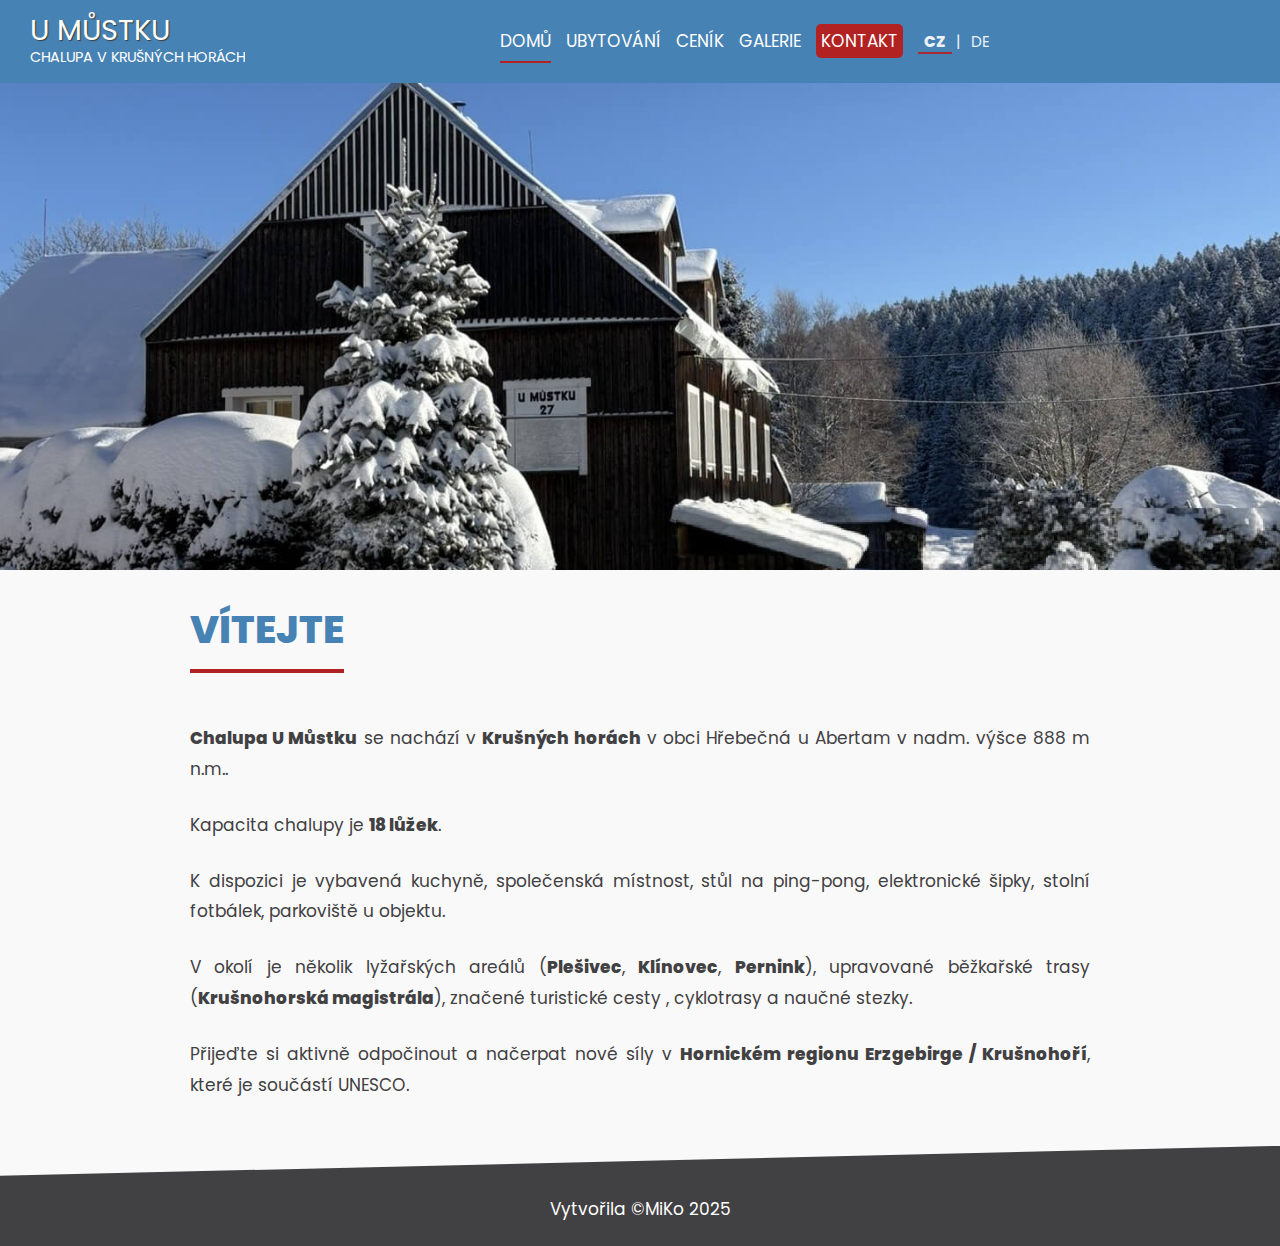
<file: index.html>
<!DOCTYPE html>
<html lang="cs-cz">

<head>
    <meta charset="utf-8"/>
    <meta name="description" content="Webové stránky ubytování Chalupa u Můstku"/>
    <meta name="keywords" content="chalupa, krušné hory, krušnohoří, ubytování, chalupa u můstku, hřebečná"/>
    <meta name="author" content="MiKo"/>
    <meta name="viewport" content="width=device-width, initial-scale=1.0">
    <link rel="stylesheet" href="styl.css" type="text/css"/>
    <link rel="shortcut icon" href="img/mount.png"/>
    <title>U Můstku</title>
</head>

<body>
    <header>
        <div id="logo">
            <h1><span>U Můstku</span></h1>
            <small>Chalupa v Krušných horách</small>
        </div>

        <nav id="nav-menu">
            <ul>
                <li class="aktivni"><a href="index.html">Domů</a></li>
                <li><a href="ubytovani.html">Ubytování</a></li>
                <li><a href="cenik.html">Ceník</a></li>
                <li><a href="galerie.html">Galerie</a></li>
                <li><a class="kontakt-tlacitko" href="kontakt.html">Kontakt</a></li>
                <li class="lang-switch">
                    <a href="#" id="lang-cz">CZ</a> |
                    <a href="#" id="lang-de">DE</a>
                </li>
            </ul>
        </nav>
       
        <div id="hamburger" onclick="toggleMenu()"></div>

        <div></div>
    </header>

    <section class="welcome"></section>
    
    <article>
    <header>
        <h1>Vítejte</h1>
    </header>

    <section class="popis_ubytovani">
        <p>
            <strong>Chalupa U Můstku</strong> se nachází v <strong>Krušných horách</strong> v obci Hřebečná u Abertam v nadm. výšce 888 m n.m..
        </p>
        <p>
            Kapacita chalupy je <strong>18 lůžek</strong>.
        </p>
        <p>
            K dispozici je vybavená kuchyně, společenská místnost, stůl na ping-pong, elektronické šipky, stolní fotbálek, parkoviště u objektu.
        </p>
        <p>
            V okolí je několik lyžařských areálů (<strong>Plešivec</strong>, <strong>Klínovec</strong>, <strong>Pernink</strong>), upravované běžkařské trasy (<strong>Krušnohorská magistrála</strong>), značené turistické cesty , cyklotrasy a naučné stezky.
        </p>
        <p>
            Přijeďte si aktivně odpočinout a načerpat nové síly v <strong>Hornickém regionu Erzgebirge / Krušnohoří</strong>, které je součástí UNESCO.
        </p>

        <div class="cistic"></div>

    </section>
    </article>
    <footer>
        Vytvořila &copy;MiKo 2025
    </footer>

    <script src="js/domovska-obrazovka.js"></script>
    <script src="js/hamburger.js"></script>
    <script src="js/lang-switch.js"></script>
</body>

</html>
</file>
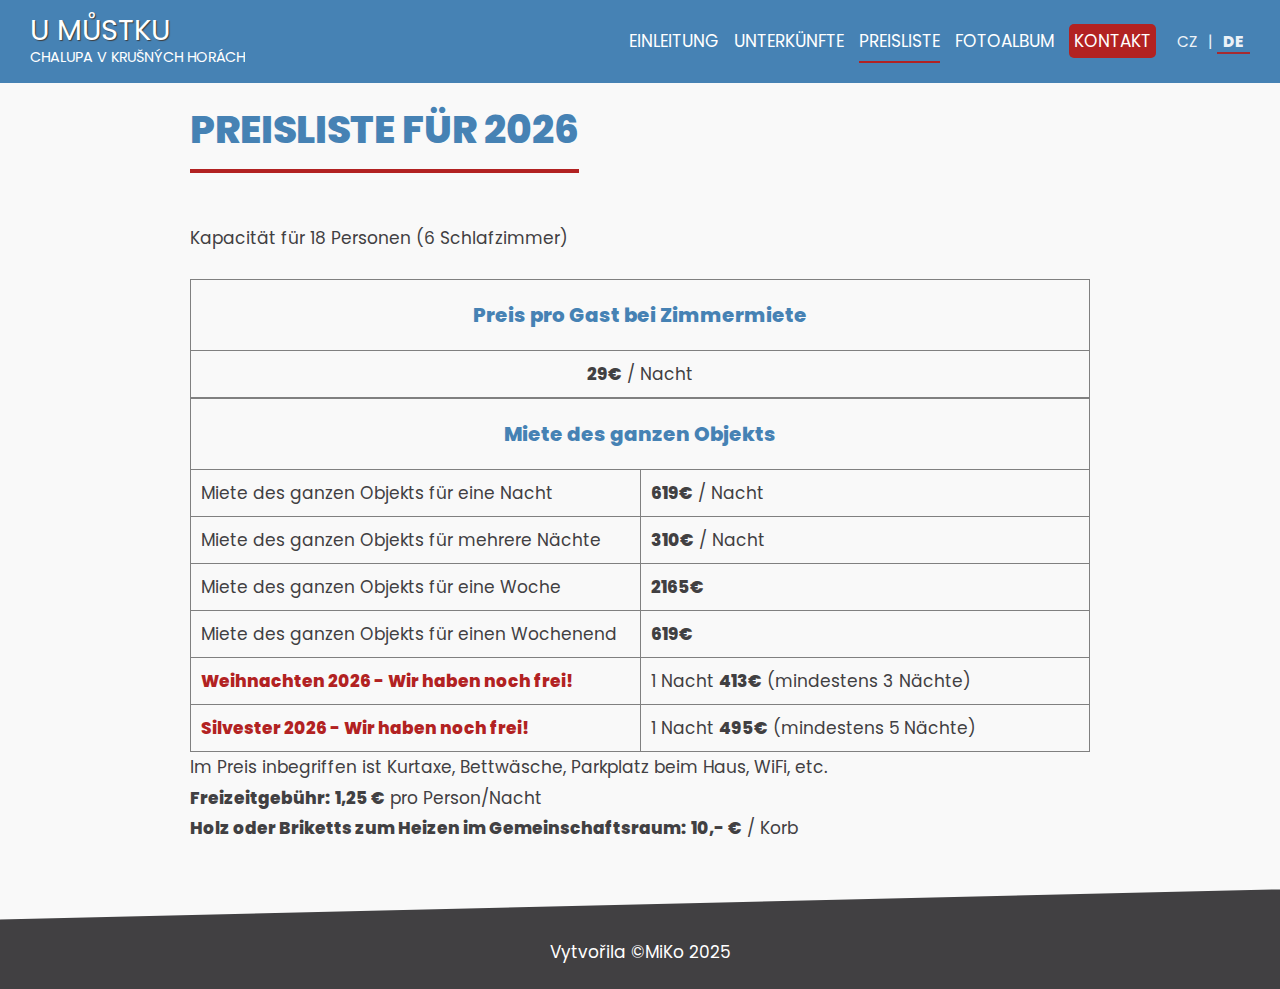
<file: cenik_de.html>
<!DOCTYPE html>
<html lang="de">

<head>
    <meta charset="UTF-8">
    <meta name="description" content="Webové stránky ubytování Chalupa u Můstku"/>
    <meta name="keywords" content="chalupa, krušné hory, krušnohoří, ubytování, chalupa u můstku, hřebečná"/>
    <meta name="author" content="MiKo"/>
    <meta name="viewport" content="width=device-width, initial-scale=1.0">
    <link rel="stylesheet" href="styl.css" type="text/css"/>
    <link rel="shortcut icon" href="img/mount.png"/>
    <title>Preisliste</title>
</head>

<body>
    <header>
        <a href="#" id="logo-link">
            <div id="logo">
                <h1><span>U Můstku</span></h1>
                <small>Chalupa v Krušných horách</small>
            </div>
        </a>

        <nav id="nav-menu">
          <ul>
                <li><a href="index_de.html">Einleitung</a></li>
                <li><a href="ubytovani_de.html">Unterkünfte</a></li>
                <li class="aktivni"><a href="cenik_de.html">Preisliste</a></li>
                <li><a href="galerie_de.html">Fotoalbum</a></li>
                <li><a class="kontakt-tlacitko" href="kontakt_de.html">Kontakt</a></li>
                <li class="lang-switch">
                    <a href="#" id="lang-cz">CZ</a> |
                    <a href="#" id="lang-de">DE</a>
                </li>
            </ul>
        </nav>

        <div id="hamburger" onclick="toggleMenu()"></div>
    </header>
    <article>
        <header>
            <h1>Preisliste für 2026</h1>
        </header>
    <section>
        <p>Kapacität für 18 Personen (6 Schlafzimmer)</p>
    <table id="cena_pokoj">
        <tr class="centrovany">
            <td>
                <h3>Preis pro Gast bei Zimmermiete</h3>
            </td>
        </tr>
        <tr>
            <td><b>29€</b> / Nacht</td>
            
        </tr>
    </table>

        <table id="cena_chalupa">
            <tr class="centrovany">
                <td colspan="2">
                    <h3>Miete des ganzen Objekts</h3>
                </td>
            </tr>
            <tr>
                <td>Miete des ganzen Objekts für eine Nacht</td>
                <td><b>619€</b> / Nacht</td>
            </tr>
            <tr>
                <td>Miete des ganzen Objekts für mehrere Nächte</td>
                <td><b>310€</b> / Nacht</td>
            </tr>
            <tr>
                <td>Miete des ganzen Objekts für eine Woche</td>
                <td><b>2165€</b></td>
            </tr>
            <tr>
                <td>Miete des ganzen Objekts für einen Wochenend</td>
                <td><b>619€</b></td>
            </tr>
            <tr>
                <td class="vanoce">Weihnachten 2026 - Wir haben noch frei!</td>
                <td>1 Nacht <b>413€</b> (mindestens 3 Nächte)</td>
            </tr>
            <tr>
                <td class="silvestr">Silvester 2026 - Wir haben noch frei!</td>
                <td>1 Nacht <b>495€</b> (mindestens 5 Nächte)</td>
            </tr>
        </table>

        <p>
            Im Preis inbegriffen ist Kurtaxe, Bettwäsche, Parkplatz beim Haus, WiFi, etc. </br>
            <b>Freizeitgebühr:</b> <b>1,25 €</b> pro Person/Nacht </br>
            <b>Holz oder Briketts zum Heizen im Gemeinschaftsraum:</b> <b>10,- €</b> / Korb </br>
        </p>

    </section>
    </article>
    <footer>
            Vytvořila &copy;MiKo 2025
    </footer>

    <script src="js/domovska-obrazovka.js"></script>
    <script src="js/hamburger.js"></script>
    <script src="js/lang-switch.js"></script>
</body>

</html>
</file>
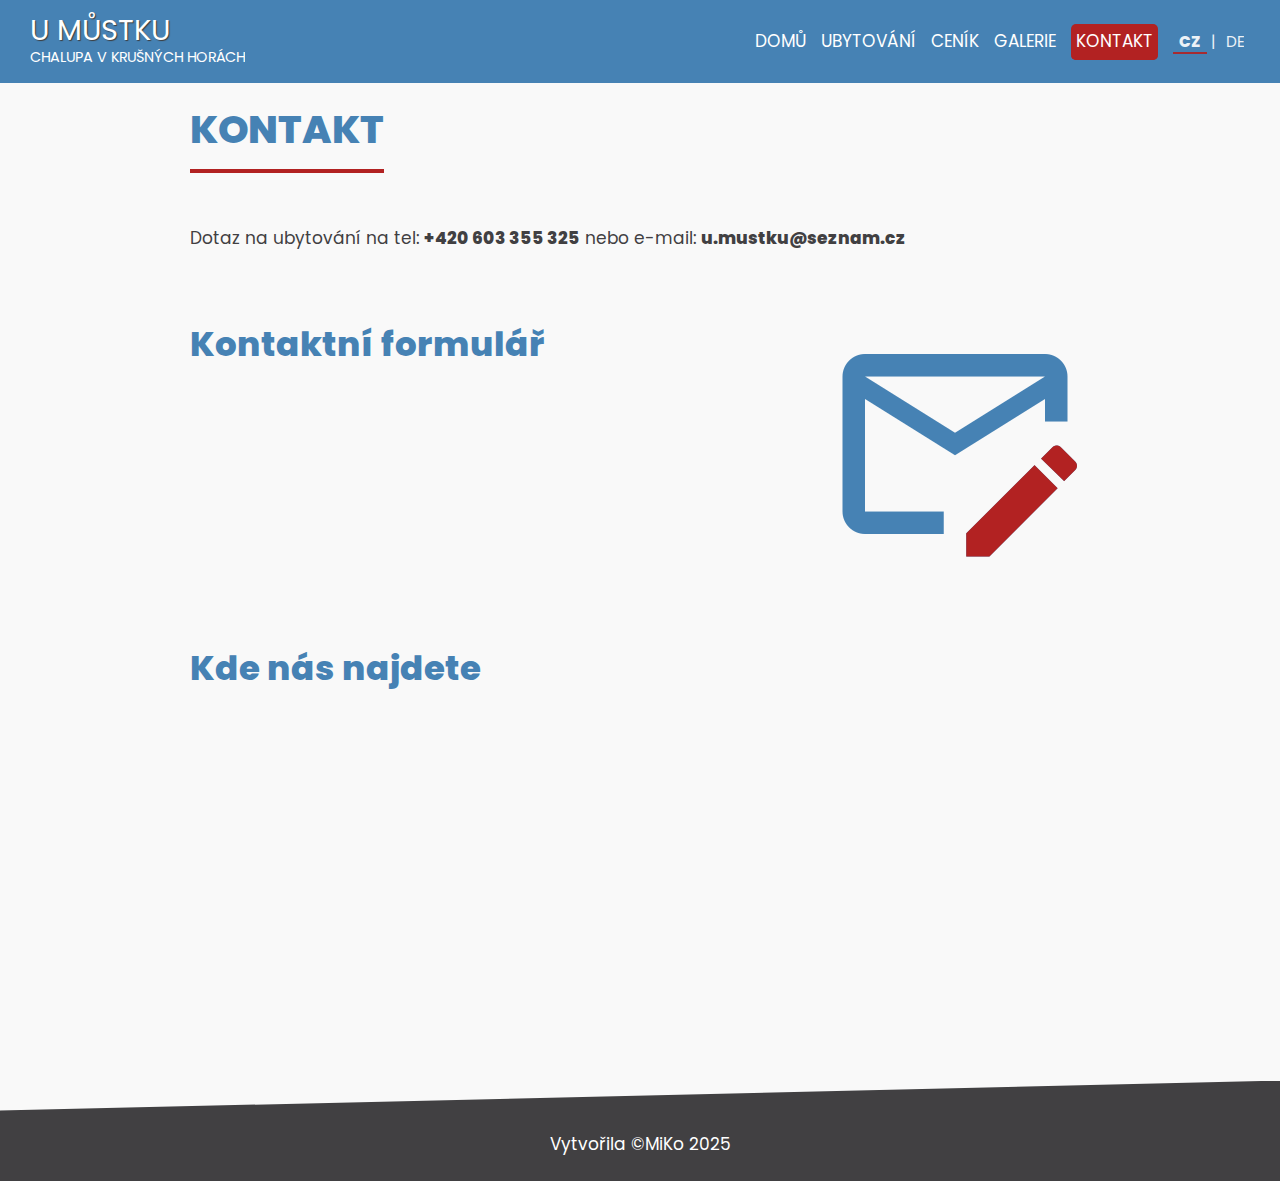
<file: kontakt.html>
<!DOCTYPE html>
<html lang="cs-cz">
<head>
    <meta charset="UTF-8">
    <meta name="description" content="Webové stránky ubytování Chalupa u Můstku"/>
    <meta name="keywords" content="chalupa, krušné hory, krušnohoří, ubytování, chalupa u můstku, hřebečná"/>
    <meta name="author" content="MiKo"/>
    <meta name="viewport" content="width=device-width, initial-scale=1.0">
    <link rel="stylesheet" href="styl.css" type="text/css"/>
    <link rel="shortcut icon" href="img/mount.png"/>
    <title>Kontakt</title>
</head>

<body>
     <header>
        <div id="logo">
            <h1><span>U Můstku</span></h1>
            <small>Chalupa v Krušných horách</small>
        </div>

        <nav id="nav-menu">
            <ul>
                <li><a href="index.html">Domů</a></li>
                <li><a href="ubytovani.html">Ubytování</a></li>
                <li><a href="cenik.html">Ceník</a></li>
                <li><a href="galerie.html">Galerie</a></li>
                <li class="aktivni"><a class="kontakt-tlacitko" href="kontakt.html">Kontakt</a></li>
                <li class="lang-switch">
                    <a href="#" id="lang-cz">CZ</a> |
                    <a href="#" id="lang-de">DE</a>
                </li>
            </ul>
        </nav>

        <div id="hamburger" onclick="toggleMenu()">
            <div></div>
        </div>
    </header>
    <article>
        <header>
            <h1>Kontakt</h1>
        </header>

        <section>
            <p class="kontakt">Dotaz na ubytování na tel: <b>+420 603 355 325</b>  nebo  e-mail: <strong>u.mustku@seznam.cz</strong> 
            </p>
            
            <img src="img/email_color.png" alt="email" class="vlevo"/>
           
            <p class="centrovany">
                <h2>Kontaktní formulář</h2>
                <iframe frameborder="0" scrolling="no" width="500px" height="220px"
                    src="https://www.itnetwork.cz/api/Service-MailForm/696000b07a81f4.73739277">
                </iframe>
            </p>

            <div class="mapa">
                <h2>Kde nás najdete</h2>
                <iframe src="https://www.google.com/maps/embed?pb=!1m18!1m12!1m3!1d2544.2256434849924!2d12.82567947704608!3d50.38099207157903!2m3!1f0!2f0!3f0!3m2!1i1024!2i768!4f13.1!3m3!1m2!1s0x47a0bd7883589cdd%3A0xf9ab11f6e1065f6f!2zQ2hhbHVwYSBVIE3Fr3N0a3UgSMWZZWJlxI1uw6EgMjc!5e0!3m2!1scs!2scz!4v1767903727682!5m2!1scs!2scz" width="960" height="350" style="border:0;" allowfullscreen="" loading="lazy" referrerpolicy="no-referrer-when-downgrade">
                </iframe></div>
        </section>
        <div class="cistic"></div>
    </article>

    <footer>
        Vytvořila &copy;MiKo 2025
    </footer>

    <script src="js/domovska-obrazovka.js"></script>
    <script src="js/hamburger.js"></script>
    <script src="js/lang-switch.js"></script>
</body>

</html>
</file>
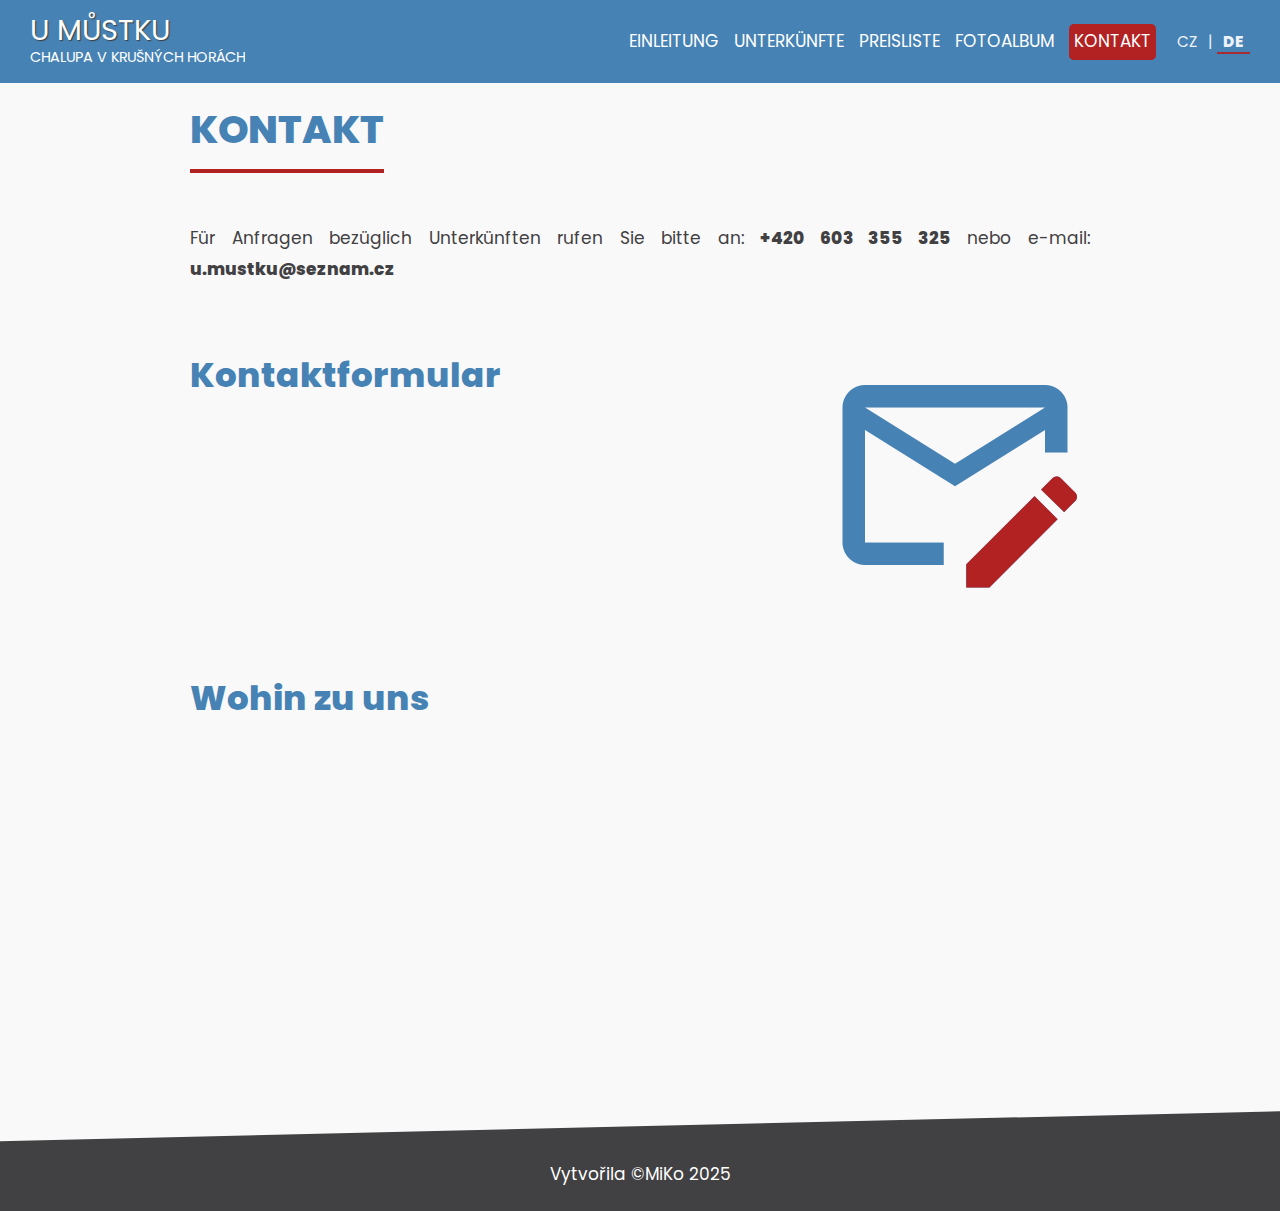
<file: kontakt_de.html>
<!DOCTYPE html>
<html lang="de">
<head>
    <meta charset="UTF-8">
    <meta name="description" content="Webové stránky ubytování Chalupa u Můstku"/>
    <meta name="keywords" content="chalupa, krušné hory, krušnohoří, ubytování, chalupa u můstku, hřebečná"/>
    <meta name="author" content="MiKo"/>
    <meta name="viewport" content="width=device-width, initial-scale=1.0">
    <link rel="stylesheet" href="styl.css" type="text/css"/>
    <link rel="shortcut icon" href="img/mount.png"/>
    <title>Kontakt</title>
</head>

<body>
     <header>
        <a href="#" id="logo-link">
            <div id="logo">
                <h1><span>U Můstku</span></h1>
                <small>Chalupa v Krušných horách</small>
            </div>
        </a>

        <nav id="nav-menu">
            <ul>
                <li><a href="index_de.html">Einleitung</a></li>
                <li><a href="ubytovani_de.html">Unterkünfte</a></li>
                <li><a href="cenik_de.html">Preisliste</a></li>
                <li><a href="galerie_de.html">Fotoalbum</a></li>
                <li class="aktivni"><a class="kontakt-tlacitko" href="kontakt_de.html">Kontakt</a></li>
                <li class="lang-switch">
                    <a href="#" id="lang-cz">CZ</a> |
                    <a href="#" id="lang-de">DE</a>
                </li>
            </ul>
        </nav>

        <div id="hamburger" onclick="toggleMenu()"></div>
    </header>
    <article>
        <header>
            <h1>Kontakt</h1>
        </header>

        <section>
            <p class="kontakt">Für Anfragen bezüglich Unterkünften rufen Sie bitte an: <b>+420 603 355 325</b>  nebo  e-mail: <strong>u.mustku@seznam.cz</strong> 
            </p>
            
            <img src="img/email_color.png" alt="email" class="vlevo"/>
           
            <p class="centrovany">
                <h2>Kontaktformular</h2>
                <iframe frameborder="0" scrolling="no" width="500px" height="220px"
                    src="https://www.itnetwork.cz/api/Service-MailForm/696000b07a81f4.73739277">
                </iframe>
            </p>

            <div class="mapa">
                <h2>Wohin zu uns</h2>
                <iframe src="https://www.google.com/maps/embed?pb=!1m18!1m12!1m3!1d2544.2256434849924!2d12.82567947704608!3d50.38099207157903!2m3!1f0!2f0!3f0!3m2!1i1024!2i768!4f13.1!3m3!1m2!1s0x47a0bd7883589cdd%3A0xf9ab11f6e1065f6f!2zQ2hhbHVwYSBVIE3Fr3N0a3UgSMWZZWJlxI1uw6EgMjc!5e0!3m2!1scs!2scz!4v1767903727682!5m2!1scs!2scz" width="960" height="350" style="border:0;" allowfullscreen="" loading="lazy" referrerpolicy="no-referrer-when-downgrade">
                </iframe></div>
        </section>
        <div class="cistic"></div>
    </article>

    <footer>
        Vytvořila &copy;MiKo 2025
    </footer>

    <script src="js/domovska-obrazovka.js"></script>
    <script src="js/hamburger.js"></script>
    <script src="js/lang-switch.js"></script>
</body>

</html>
</file>
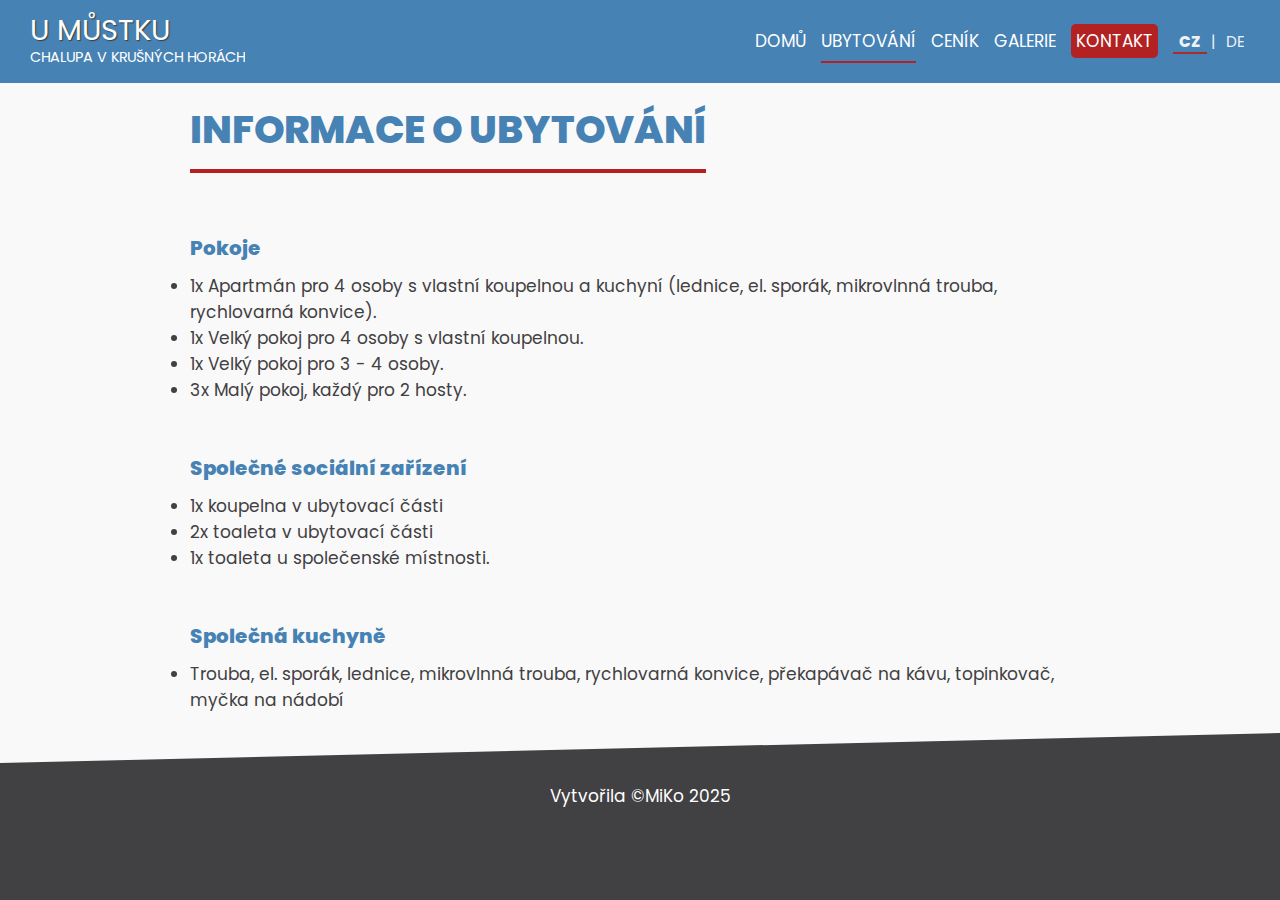
<file: ubytovani.html>
<!DOCTYPE html>
<html lang="cs-cz">

<head>
    <meta charset="UTF-8">
    <meta name="description" content="Webové stránky ubytování Chalupa u Můstku"/>
    <meta name="keywords" content="chalupa, krušné hory, krušnohoří, ubytování, chalupa u můstku, hřebečná"/>
    <meta name="author" content="MiKo"/>
    <meta name="viewport" content="width=device-width, initial-scale=1.0">
    <link rel="stylesheet" href="styl.css" type="text/css"/>
    <link rel="shortcut icon" href="img/mount.png"/>
    <title>Ubytování</title>
</head>

<body>
    <header>
        <div id="logo">
            <h1><span>U Můstku</span></h1>
            <small>Chalupa v Krušných horách</small>
        </div>

        <nav id="nav-menu">
            <ul>
                <li><a href="index.html">Domů</a></li>
                <li class="aktivni"><a href="ubytovani.html">Ubytování</a></li>
                <li><a href="cenik.html">Ceník</a></li>
                <li><a href="galerie.html">Galerie</a></li>
                <li><a class="kontakt-tlacitko" href="kontakt.html">Kontakt</a></li>
                <li class="lang-switch">
                    <a href="#" id="lang-cz">CZ</a> |
                    <a href="#" id="lang-de">DE</a>
                </li>
            </ul>
        </nav>

        <div id="hamburger" onclick="toggleMenu()"></div>
    </header>
    <article>
        <header>
            <h1>Informace o ubytování</h1>
        </header>
    <section>
            <h3>Pokoje</h3>
                <ul>
                    <li>1x Apartmán pro 4 osoby s vlastní koupelnou a kuchyní (lednice, el. sporák, mikrovlnná trouba, rychlovarná konvice).</li>
                    <li>1x Velký pokoj pro 4 osoby s vlastní koupelnou.</li>
                    <li>1x Velký pokoj pro 3 - 4 osoby.</li>
                    <li>3x Malý pokoj, každý pro 2 hosty.</li>
                </ul>
            <h3 class="ubytko">Společné sociální zařízení</h3>
               <ul>
                    <li>1x koupelna v ubytovací části</li>
                    <li>2x toaleta v ubytovací části</li>
                    <li>1x toaleta u společenské místnosti.</li>
                </ul>
            <h3 class="ubytko">Společná kuchyně</h3>
                <ul>
                    <li>Trouba, el. sporák, lednice, mikrovlnná trouba, rychlovarná konvice, překapávač na kávu, topinkovač, myčka na nádobí</li>
                </ul>
    </section>
    </article>
    <footer>
        Vytvořila &copy;MiKo 2025
    </footer>

    <script src="js/domovska-obrazovka.js"></script>
    <script src="js/hamburger.js"></script>
    <script src="js/lang-switch.js"></script>
</body>

</html>
</file>
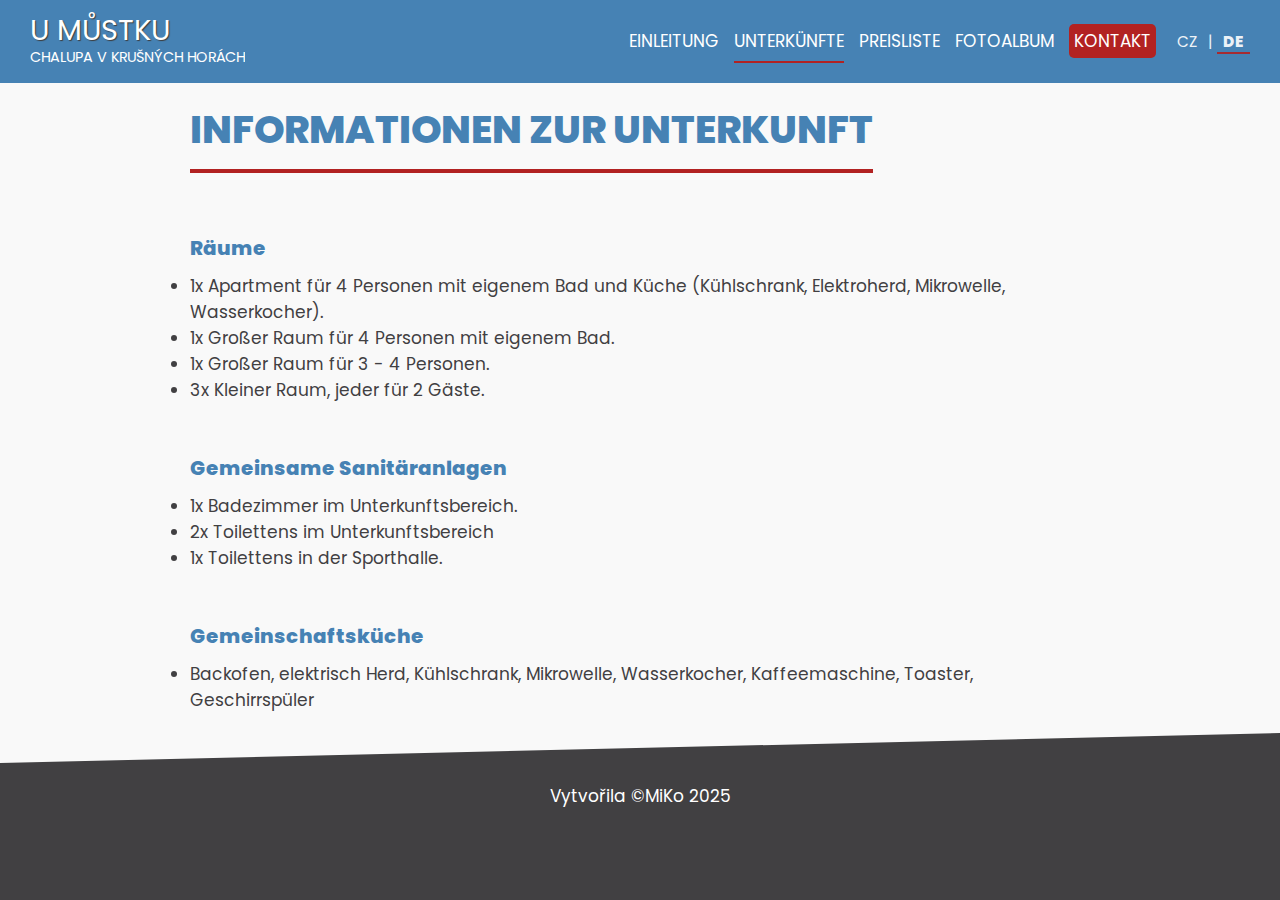
<file: ubytovani_de.html>
<!DOCTYPE html>
<html lang="de">

<head>
    <meta charset="UTF-8">
    <meta name="description" content="Webové stránky ubytování Chalupa u Můstku"/>
    <meta name="keywords" content="chalupa, krušné hory, krušnohoří, ubytování, chalupa u můstku, hřebečná"/>
    <meta name="author" content="MiKo"/>
    <meta name="viewport" content="width=device-width, initial-scale=1.0">
    <link rel="stylesheet" href="styl.css" type="text/css"/>
    <link rel="shortcut icon" href="img/mount.png"/>
    <title>Unterkünfte</title>
</head>

<body>
    <header>
        <a href="#" id="logo-link">
            <div id="logo">
                <h1><span>U Můstku</span></h1>
                <small>Chalupa v Krušných horách</small>
            </div>
        </a>

        <nav id="nav-menu">
            <ul>
                <li><a href="index_de.html">Einleitung</a></li>
                <li class="aktivni"><a href="ubytovani_de.html">Unterkünfte</a></li>
                <li><a href="cenik_de.html">Preisliste</a></li>
                <li><a href="galerie_de.html">Fotoalbum</a></li>
                <li><a class="kontakt-tlacitko" href="kontakt_de.html">Kontakt</a></li>
                <li class="lang-switch">
                    <a href="#" id="lang-cz">CZ</a> |
                    <a href="#" id="lang-de">DE</a>
                </li>
            </ul>
        </nav>

        <div id="hamburger" onclick="toggleMenu()">
            <div></div>
        </div>
    </header>
    <article>
        <header>
            <h1>Informationen zur Unterkunft</h1>
        </header>
    <section>
            <h3>Räume</h3>
                <ul>
                    <li>1x Apartment für 4 Personen mit eigenem Bad und Küche (Kühlschrank, Elektroherd, Mikrowelle, Wasserkocher).</li>
                    <li>1x Großer Raum für 4 Personen mit eigenem Bad.</li>
                    <li>1x Großer Raum für 3 - 4 Personen.</li>
                    <li>3x Kleiner Raum, jeder für 2 Gäste.</li>
                </ul>
            <h3 class="ubytko">Gemeinsame Sanitäranlagen</h3>
               <ul>
                    <li>1x Badezimmer im Unterkunftsbereich.</li>
                    <li>2x Toilettens im Unterkunftsbereich</li>
                    <li>1x Toilettens in der Sporthalle.</li>
                </ul>
            <h3 class="ubytko">Gemeinschaftsküche</h3>
                <ul>
                    <li>Backofen, elektrisch Herd, Kühlschrank, Mikrowelle, Wasserkocher, Kaffeemaschine, Toaster, Geschirrspüler</li>
                </ul>
    </section>
    </article>
    <footer>
        Vytvořila &copy;MiKo 2025
    </footer>

    <script src="js/domovska-obrazovka.js"></script>
    <script src="js/hamburger.js"></script>
    <script src="js/lang-switch.js"></script>
</body>

</html>
</file>
<file: styl.css>
*{
    margin: 0;
    padding: 0;
    box-sizing: border-box;
}

:root{
    --content-padding: 30px
}


@font-face {
    font-family: Poppins;
    src: url(fonty/Poppins-Regular.ttf);
    font-weight: normal;
}
@font-face {
    font-family: Poppins;
    src: url(fonty/Poppins-ExtraBold.ttf);
    font-weight: bold;
}

html {
    background: #414042;
}

body {
    font: 17px "Poppins";
    color: #414042;
    background: #f9f9f9;
    margin: 0;
    padding: 70px 0px 0px 0px;
}

body > header {
    position: fixed;
    top: 0;
    z-index: 10;

    width: 100%;
    background: #4682B4;
    color: white;

    display: flex;
    align-items: center;
    justify-content: space-between;

    padding: 15px var(--content-padding)
}

article h1,
article h2,
article h3,
article h4,
article h5,
article h6 {
    padding: 10px 0;
    color: #4682B4;
}

article h1 {
    margin: 0;
    font-size: 2.3em;
    font-weight: bold;
    text-transform: uppercase;
    border-bottom: 4px solid #B22222;
    width: max-content;
}

article h2 {
    font-size: 2em;
}    

article header {
    padding-bottom: 50px;
} 

article section p {
    margin-bottom: 1.5em;
    line-height: 1.8em;
    text-align: justify;
}

article section a {
    color: #4682B4;
}

article {
    max-width: 960px;
    padding: 20px var(--content-padding);
    margin: 0 auto;
}

.ubytko {
    padding-top: 50px;
}

.avatar {
    float: right;
    width: 300px;
    padding-left: 10px;
    filter: grayscale();
}

.centrovany{
    text-align: center;
}

.cistic {
    clear: both;
}

.reference-tlacitko {
    background: #70b73a;
    color: white;
    font-size: 0.9em;
    text-transform: uppercase;
    text-decoration: none;
    padding: 12px 25px;
    border-radius: 25px;
}

.kontakt-tlacitko{
    background: #B22222;
    padding: 5px 5px;
    border-radius: 5px;
}

.kontakt-tlacitko:hover,

.reference-tlacitko:hover {
    filter: brightness(115%) contrast(85%);
    border: 0;
}

.vlevo{
    float: right;
}

.vanoce {
    color: #B22222;
    font-weight: bold;
}

.silvestr {
    color: #B22222;
    font-weight: bold;
}
.kontakt {
   padding-bottom: 30px;
}


#logo {
    display: flex;
    flex-direction: column;
    justify-content: center;
    max-width: 230px;
    cursor: pointer;
}

#logo h1 {
    font-size: 1.7em;
    line-height: 1.1em;
    font-weight: normal;
    color: white;
}

#logo h1 span {
    text-transform: uppercase;
    text-shadow: 1px 1px 1px #3d3d3d;
}

#logo small {
    font-size: 0.85em;
    text-transform: uppercase;
    white-space: nowrap;
    overflow: hidden;
    text-overflow: ellipsis;
}

#cena_pokoj{
    border-collapse: collapse;
}
#cena_pokoj td{
    width: 33%;
    padding: 10px;
    vertical-align: top;
    text-align: center;
    border: 1px solid gray;
}

#cena_chalupa{
    border-collapse: collapse;
}
#cena_chalupa td{
    width: 33%;
    padding: 10px;
    vertical-align: top;
    border: 1px solid gray;
}

#chalupa img{
    border: 1px solid gray;
    padding: 6px;
    box-shadow: 2px 2px 3px #999999;
    margin-right: 6px;
}

#chalupa a{
    text-decoration: none;
}

#chalupa a:hover{
    text-decoration: none;
}

nav ul {
    list-style: none;
    display: flex;
    align-items: center;
    gap: 15px;
    margin: 0;
    padding: 0;
}

nav ul li {
    margin:0;
    padding: 0;
}

nav ul a {
    color: white;
    text-decoration: none;
    text-transform: uppercase;
    padding: 8px 0;
  }

nav ul a:hover, .aktivni a {
    border-bottom: 2px solid #B22222;
}

.welcome {
    background-image: url(img/chalupa_v_zime.JPEG);
    height: 500px;
    background-size: cover;
    background-position: center;
    background-attachment: fixed;
  }

footer {
    box-sizing: border-box;
    text-align: center;
    height: 100px;
    color: white;
    background: #414042;
    padding: 50px 0 0 0;
    clip-path: polygon(0 30px, 100% 0, 100% 105%, 0 105%);
}

footer a {
    color: white;
    text-decoration: none;
}


#hamburger {
    display: none;
    width: 26px;
    height: 22px;
    cursor: pointer;
    position: relative;
}
#hamburger::before,
#hamburger::after,
#hamburger div {
    content: "";
    position: absolute;
    left: 0;
    width: 100%;
    height: 3px;
    border-radius: 2px;
    background: white;
    transition: transform 0.25s ease, opacity 0.2s ease;
    transform-origin: center;
}
#hamburger::before {top: 9px;}
#hamburger div {top: 9px;}
#hamburger::after {bottom: 0;}

#hamburger.open::before {
    top: 9px;
    transform: rotate(45deg);
}
#hamburger.open::after {
    bottom: auto;
    top: 9px;
    transform: rotate(-45deg);
}
#hamburger.open div {
    opacity: 0;
}


@media (max-width: 768px) {
    body {
        padding-top:60px;
    }
    body > header {
        flex-direction: row;
        height: auto;
        align-items: flex-start;
        justify-content: space-between; 
        padding: 15px var(--content-padding)
    }
    nav {
        width: 100%;
        display: none;
    }
    nav.open {
        display: block;
    }
    nav ul {
        justify-content: flex-start;
        flex-direction: column;
        width: 100%;
    }
    nav ul li {
        width: 100%;
        padding-left: var(--content-padding);
        padding-right: var(--content-padding);
    }
    article h1 {
        width: auto;           /* Zrušení max-content, aby se text mohl zalamovat */
        font-size: 1.6em;      /* Zmenšení písma pro mobilní displeje */
        word-wrap: break-word; /* Zalomení dlouhých slov */
    }
    article {
        padding: 20px var(--content-padding)
    }
    article ul{
        padding-left: var(--content-padding);
    }
    #hamburger {
    display: block;
    }
    #logo small {
        display: none;
    }
   .welcome {
    height: 300px;             /* Snížení výšky, aby vynikl obsah pod tím */
    background-attachment: scroll; /* Vypnutí fixního pozadí (pro lepší podporu na mobilech) */
    background-position: center center; /* Přesné centrování */
    }
}

/* Skrytí loga, pokud header obsahuje otevřenou navigaci */
body > header:has(nav.open) #logo {
    display: none;
}

/* Zarovnání navigace doprava, pokud je otevřená */
body > header:has(nav.open) {
    justify-content: flex-end;
}

/* Styly pro přepínač jazyka */
.lang-switch {
    font-size: 0.9em;
    opacity: 0.9;
    margin-left: auto;
    white-space: nowrap;
}

.lang-switch a {
    padding: 0 6px;
    text-decoration: none;
    color: white;
}

.lang-switch a.active {
    border-bottom: 2px solid #B22222;
    font-weight: bold;
}

#logo-link {
    text-decoration: none;
    color: inherit;
}
</file>
